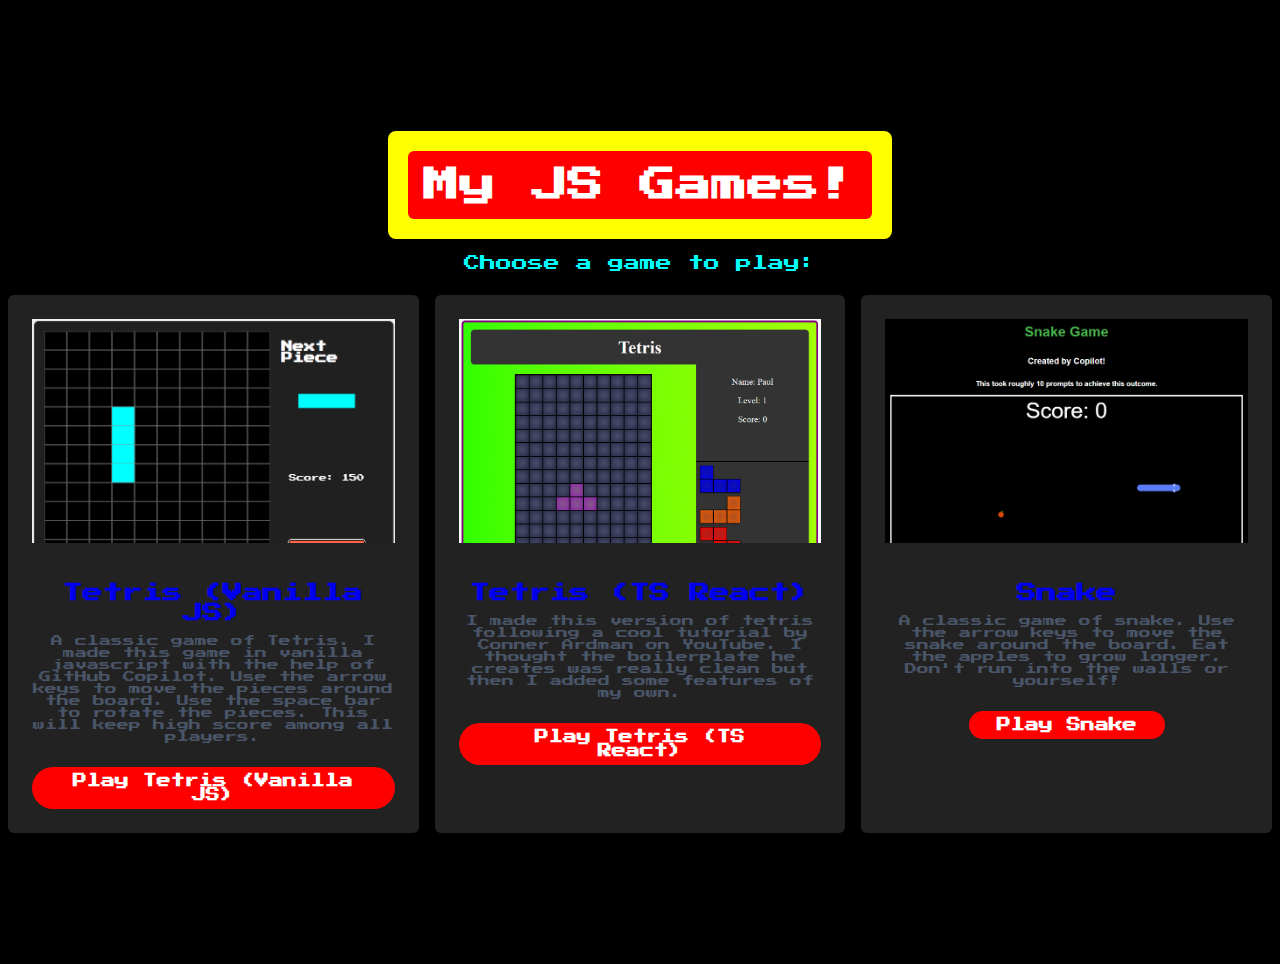
<file: index.html>
<!DOCTYPE html>
<html lang="en">
  <head>
    <meta charset="UTF-8" />
    <meta name="viewport" content="width=device-width, initial-scale=1.0" />
    <title>Paul Atkins' Games</title>
    <link href="styles.css" rel="stylesheet" />
  </head>
  <body>
    <div class="container">
      <div id="outer-heading">
        <h1 id="inner-heading">My JS Games!</h1>
      </div>
      <p>Choose a game to play:</p>
      <div class="grid">
        <a href="tetris/index.html" class="card">
          <div class="image-container">
            <img src="tetris/thumbnail.png" alt="Tetris" />
          </div>
          <div>
            <h2>Tetris (Vanilla JS)</h2>
            <p>
              A classic game of Tetris. I made this game in vanilla javascript
              with the help of GitHub Copilot. Use the arrow keys to move the
              pieces around the board. Use the space bar to rotate the pieces.
              This will keep high score among all players.
            </p>
            <span>Play Tetris (Vanilla JS)</span>
          </div>
        </a>
        <a href="tetris_react/index.html" class="card">
          <div class="image-container">
            <img src="tetris_react/thumbnail.png" alt="Tetris React" />
          </div>
          <div>
            <h2>Tetris (TS React)</h2>
            <p>
              I made this version of tetris following a cool tutorial by Conner
              Ardman on YouTube. I thought the boilerplate he creates was really
              clean but then I added some features of my own.
            </p>
            <span>Play Tetris (TS React)</span>
          </div>
        </a>

        <a href="snake/index.html" class="card">
          <div class="image-container">
            <img src="snake/thumbnail.png" alt="Snake" />
          </div>
          <div>
            <h2>Snake</h2>
            <p>
              A classic game of snake. Use the arrow keys to move the snake
              around the board. Eat the apples to grow longer. Don't run into
              the walls or yourself!
            </p>
            <span>Play Snake</span>
          </div>
        </a>
      </div>
    </div>
  </body>
</html>
</file>
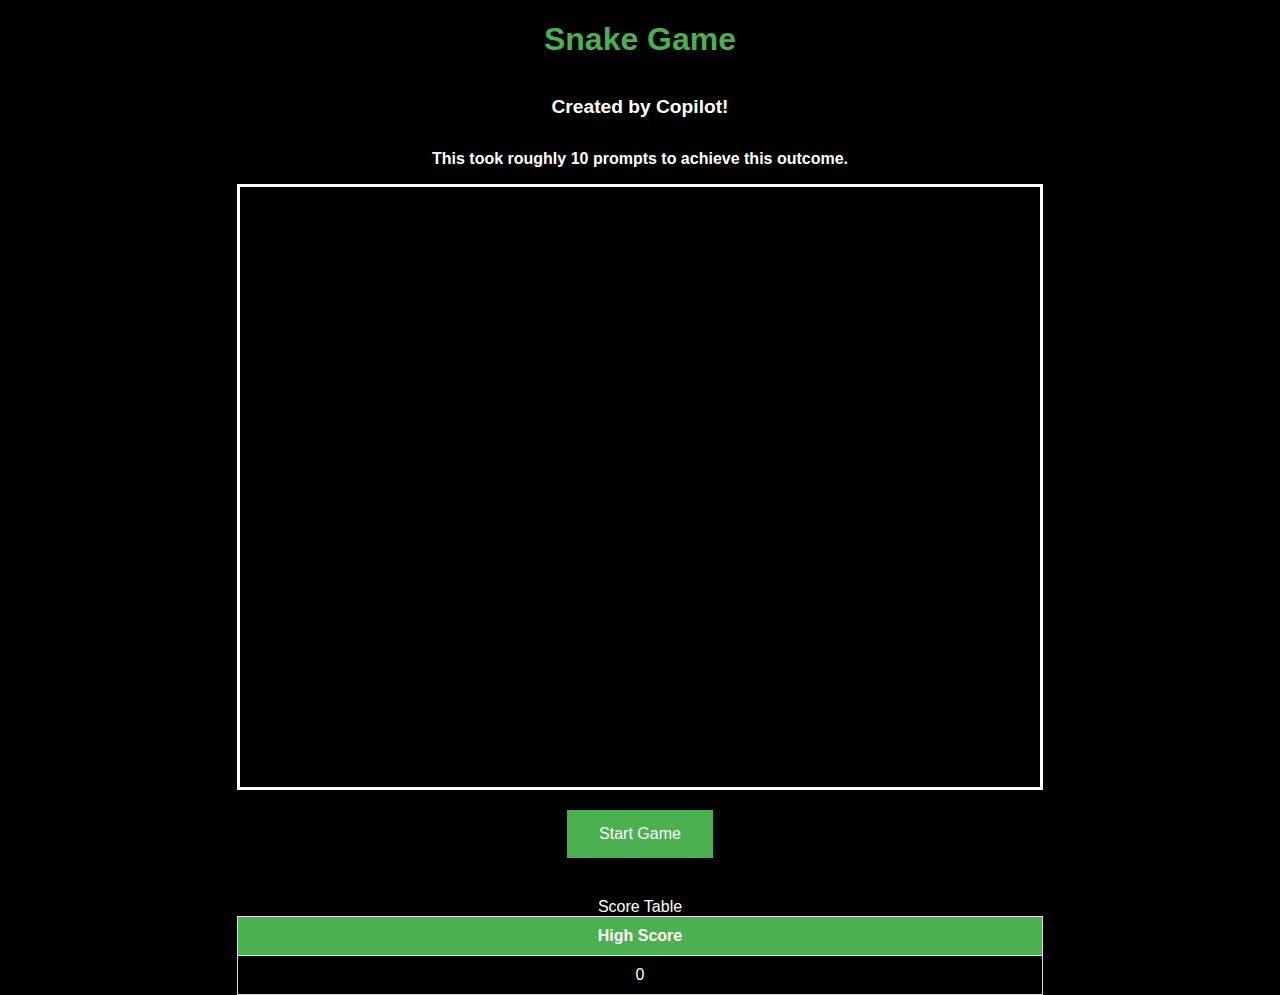
<file: snake/index.html>
<!DOCTYPE html>
<html lang="en">
  <head>
    <title>Snake Game</title>
    <link rel="stylesheet" type="text/css" href="styles.css" />
  </head>
  <body>
    <div id="game-container">
      <h1 id="game-title">Snake Game</h1>
      <h2 id="game-subtitle">Created by Copilot!</h2>
      <h3 id="prompt-count">
        This took roughly 10 prompts to achieve this outcome.
      </h3>
      <canvas id="game-board" width="800" height="600"></canvas>
      <button id="start-button">Start Game</button>
      <table id="score-table">
        <caption>
          Score Table
        </caption>
        <tr>
          <th>High Score</th>
        </tr>
        <tr>
          <td id="high-score">0</td>
        </tr>
      </table>
    </div>
    <script src="snake.js"></script>
  </body>
</html>
</file>
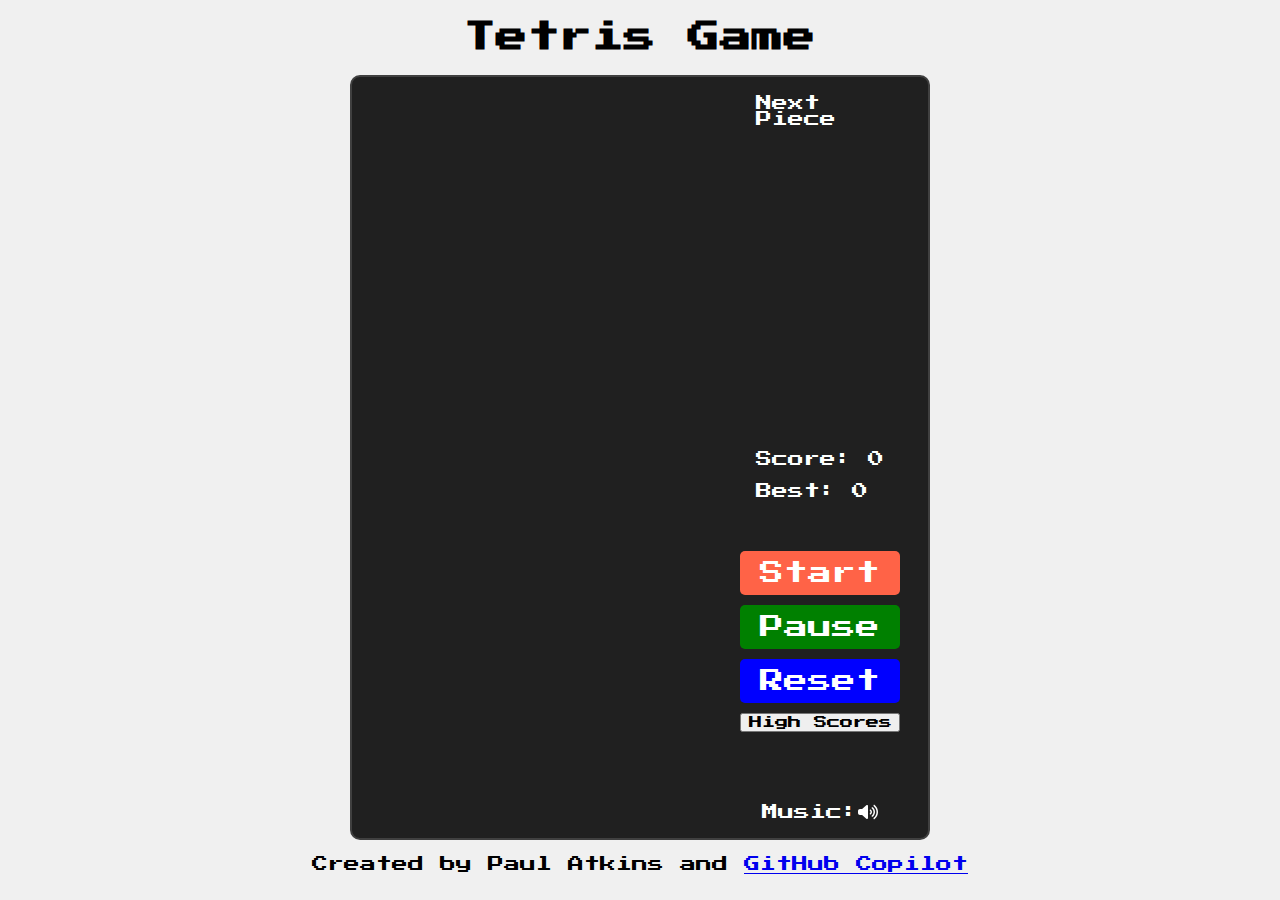
<file: tetris/index.html>
<!DOCTYPE html>
<html lang="en">
  <head>
    <meta charset="utf-8" />
    <meta name="viewport" content="width=device-width, initial-scale=1" />
    <script src="https://sdk.amazonaws.com/js/aws-sdk-2.814.0.min.js"></script>
    <link rel="stylesheet" type="text/css" href="styles.css" />
    <title>Tetris Game</title>
  </head>
  <body>
    <header>
      <h1>Tetris Game</h1>
    </header>
    <main>
      <section id="gameSection">
        <div id="gameOverOverlay"></div>
        <div id="gameOverScreen">
          <h1>Game Over</h1>
          <button class="button resetButton" id="restartButton">Restart</button>
        </div>
        <canvas id="gameCanvas" width="300" height="600"></canvas>
        <div id="rightColumn">
          <div id="nextPiece">
            <span>Next Piece</span>
            <canvas id="nextTetrominoCanvas" width="120" height="120"></canvas>
          </div>
          <div></div>
          <div>
            <span id="score"> Score: 0 </span>
            <br />
            <br />
            <span id="bestScore"> Best: 0 </span>
          </div>

          <div id="buttonContainer">
            <button class="button startButton" id="startButton">Start</button>
            <button class="button pauseButton" id="pauseButton">Pause</button>
            <button class="button resetButton" id="resetButton">Reset</button>
            <button id="highScoresButton">High Scores</button>
          </div>
          <div>
            Music:
            <svg
              id="speaker-on"
              xmlns="http://www.w3.org/2000/svg"
              height="16"
              width="20"
              viewBox="0 0 640 512"
            >
              <!--!Font Awesome Free 6.5.1 by @fontawesome - https://fontawesome.com License - https://fontawesome.com/license/free Copyright 2023 Fonticons, Inc.-->
              <path
                fill="#ffffff"
                d="M533.6 32.5C598.5 85.2 640 165.8 640 256s-41.5 170.7-106.4 223.5c-10.3 8.4-25.4 6.8-33.8-3.5s-6.8-25.4 3.5-33.8C557.5 398.2 592 331.2 592 256s-34.5-142.2-88.7-186.3c-10.3-8.4-11.8-23.5-3.5-33.8s23.5-11.8 33.8-3.5zM473.1 107c43.2 35.2 70.9 88.9 70.9 149s-27.7 113.8-70.9 149c-10.3 8.4-25.4 6.8-33.8-3.5s-6.8-25.4 3.5-33.8C475.3 341.3 496 301.1 496 256s-20.7-85.3-53.2-111.8c-10.3-8.4-11.8-23.5-3.5-33.8s23.5-11.8 33.8-3.5zm-60.5 74.5C434.1 199.1 448 225.9 448 256s-13.9 56.9-35.4 74.5c-10.3 8.4-25.4 6.8-33.8-3.5s-6.8-25.4 3.5-33.8C393.1 284.4 400 271 400 256s-6.9-28.4-17.7-37.3c-10.3-8.4-11.8-23.5-3.5-33.8s23.5-11.8 33.8-3.5zM301.1 34.8C312.6 40 320 51.4 320 64V448c0 12.6-7.4 24-18.9 29.2s-25 3.1-34.4-5.3L131.8 352H64c-35.3 0-64-28.7-64-64V224c0-35.3 28.7-64 64-64h67.8L266.7 40.1c9.4-8.4 22.9-10.4 34.4-5.3z"
              />
            </svg>
            <svg
              id="speaker-off"
              style="display: none"
              xmlns="http://www.w3.org/2000/svg"
              height="16"
              width="18"
              viewBox="0 0 576 512"
            >
              <!--!Font Awesome Free 6.5.1 by @fontawesome - https://fontawesome.com License - https://fontawesome.com/license/free Copyright 2023 Fonticons, Inc.-->
              <path
                fill="#ffffff"
                d="M301.1 34.8C312.6 40 320 51.4 320 64V448c0 12.6-7.4 24-18.9 29.2s-25 3.1-34.4-5.3L131.8 352H64c-35.3 0-64-28.7-64-64V224c0-35.3 28.7-64 64-64h67.8L266.7 40.1c9.4-8.4 22.9-10.4 34.4-5.3zM425 167l55 55 55-55c9.4-9.4 24.6-9.4 33.9 0s9.4 24.6 0 33.9l-55 55 55 55c9.4 9.4 9.4 24.6 0 33.9s-24.6 9.4-33.9 0l-55-55-55 55c-9.4 9.4-24.6 9.4-33.9 0s-9.4-24.6 0-33.9l55-55-55-55c-9.4-9.4-9.4-24.6 0-33.9s24.6-9.4 33.9 0z"
              />
            </svg>
          </div>
        </div>
        <div id="highScoresModal">
          <div class="modal-content">
            <span id="closeModalButton" class="close">&times;</span>
            <table id="highScoresTable"></table>
          </div>
        </div>
      </section>
    </main>
    <footer>
      <p>
        Created by Paul Atkins and
        <a href="https://copilot.github.com/" target="_blank" rel="noopener"
          >GitHub Copilot</a
        >
      </p>
    </footer>
    <script type="module" src="game.js"></script>
    <!-- Audio from https://opengameart.org/content/boom-pack-1 by dklon -->
    <audio
      id="theme-song"
      src="assets/sound/theme.mp3"
      preload="auto"
      loop
    ></audio>
  </body>
</html>
</file>
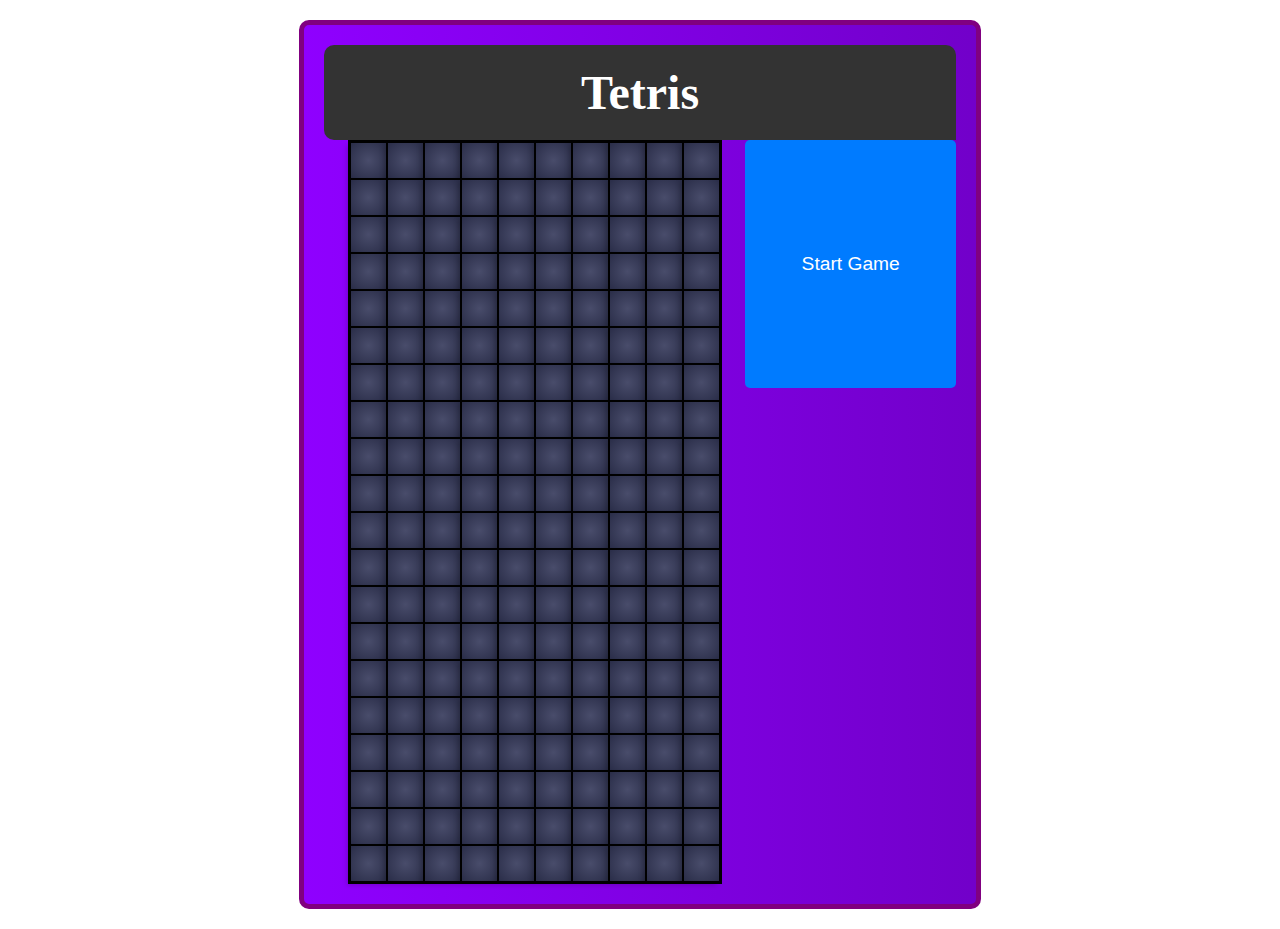
<file: tetris_react/index.html>
<!DOCTYPE html>
<html lang="en">
  <head>
    <meta charset="UTF-8" />
    <link rel="icon" type="image/ico" href="./favicon.ico" />
    <meta name="viewport" content="width=device-width, initial-scale=1.0" />
    <title>Vite + React + TS</title>
    <script type="module" crossorigin src="./assets/index-uSD48IZh.js"></script>
    <link rel="stylesheet" crossorigin href="./assets/index-CPfL8zJ_.css">
  </head>
  <body>
    <div id="root"></div>
  </body>
</html>
</file>
<file: styles.css>
@import url('https://fonts.googleapis.com/css2?family=Press+Start+2P&display=swap');
body {
  font-family: 'Press Start 2P', cursive;
  background-color: #000;
  color: #0ff;
  text-align: center;
  min-height: 100vh;
  padding: 1.5rem 0;
  display: flex;
  flex-direction: column;
  justify-content: center;
}

a {
  text-decoration: none;
}

.container {
  margin: 0 auto;
}

h1 {
  font-size: 2.25rem;
  margin-bottom: 1.5rem;
}

#outer-heading {
  background-color: #ff0; /* Yellow background */
  padding: 1.25rem; /* Larger padding to create a border effect */
  border-radius: 0.5rem; /* Slightly larger border radius */
  display: inline-block; /* To apply padding and background color only around the text */
}

#inner-heading {
  background-color: #f00; /* Red background */
  color: #fff; /* White text */
  padding: 1rem; /* Padding around the text */
  border-radius: 0.375rem; /* Rounded corners */
  display: inline-block; /* To apply padding and background color only around the text */
  margin: 0; /* Remove default margin */
}

p {
  margin-bottom: 1.5rem;
}

.grid {
  display: grid;
  grid-template-columns: repeat(1, minmax(0, 1fr));
  gap: 1rem;
}

@media (min-width: 640px) {
  .grid {
    grid-template-columns: repeat(2, minmax(0, 1fr));
  }
}

@media (min-width: 768px) {
  .grid {
    grid-template-columns: repeat(3, minmax(0, 1fr));
  }
}

.card {
  background-color: #222;
  font-size: 0.75rem;
  border-radius: 0.375rem;
  overflow: hidden;
  box-shadow: 0 10px 15px -3px rgba(0, 0, 0, 0.1),
    0 4px 6px -2px rgba(0, 0, 0, 0.05);
  transition: all 0.2s;
  text-decoration: none;
}

.card .image-container {
  height: 200px;
  overflow: hidden;
}

.card:hover {
  box-shadow: 0 25px 50px -12px rgba(0, 0, 0, 0.25);
  transform: scale(1.05);
}

.card img {
  width: 100%;
  object-fit: cover;
}

.card div {
  padding: 1.5rem;
}

.card h2 {
  font-size: 1.25rem;
  margin-bottom: 0.5rem;
}

.card p {
  color: #4a5568;
}

.card span {
  background-color: #f00;
  display: inline-block;
  padding: 0.5em 2em;
  font-size: 0.875rem;
  font-weight: 700;
  color: #fff;
  border-radius: 9999px; /* equivalent to Tailwind's rounded-full */
  transition: background-color 0.2s; /* equivalent to Tailwind's transition-colors duration-200 */
}

.card span:hover {
  background-color: #ff0; /* equivalent to Tailwind's bg-blue-600 */
}
</file>
<file: snake/styles.css>
body {
  background-color: #000;
  color: #fff;
  font-family: Arial, sans-serif;
  display: flex;
  justify-content: center;
  align-items: center;
  height: 100vh;
  margin: 0;
  padding: 0;
}

#game-title {
  font-size: 2em;
  color: #4caf50;
  text-align: center;
}

#game-subtitle {
  font-size: 1.2em;
  color: #fff;
  text-align: center;
}

#prompt-count {
  font-size: 1em;
  color: #fff;
  text-align: center;
}

#game-container {
  display: flex;
  flex-direction: column;
  height: 100vh; /* take up full viewport height */
  justify-content: space-between;
}
#game-board {
  flex-grow: 1; /* take up remaining space */
  border: 3px solid white; /* your border */
  box-sizing: border-box; /* new property */
}
#start-button {
  background-color: #4caf50; /* Green */
  border: none;
  color: white;
  padding: 15px 32px;
  text-align: center;
  text-decoration: none;
  display: block;
  font-size: 16px;
  margin: 20px auto;
  transition-duration: 0.4s;
  cursor: pointer;
}

#start-button:disabled {
  background-color: #ccc;
}

#start-button:hover {
  background-color: #45a049;
}

#score-table {
  color: #fff;
  margin: 20px auto;
  border-collapse: collapse;
  width: 100%;
}

#score-table th,
#score-table td {
  border: 1px solid #ddd;
  padding: 10px;
  text-align: center;
}

#score-table th {
  background-color: #4caf50;
  color: white;
}
</file>
<file: tetris/styles.css>
@import url('https://fonts.googleapis.com/css2?family=Press+Start+2P&display=swap');

:root {
  --background-color: #f0f0f0;
  --game-section-background: #202020;
  --overlay-color: rgba(0, 0, 0, 0.5);
  --game-over-screen-background: rgba(0, 0, 0, 0.8);
  --button-color: #ff6347;
  --button-hover-color: #ff4500;
  --pause-button-color: #008000;
  --pause-button-hover-color: #006400;
  --reset-button-color: #0000ff;
  --reset-button-hover-color: #00008b;
}

* {
  font-family: 'Press Start 2P', cursive;
}

body {
  background-color: var(--background-color);
  display: flex;
  flex-direction: column;
  align-items: center;
  height: 100vh;
  margin: 0;
  padding: 0;
}

/* CSS */
#highScoresModal {
  display: none; /* Hidden by default */
  position: fixed; /* Stay in place */
  z-index: 1; /* Sit on top */
  left: 0;
  top: 0;
  width: 100%; /* Full width */
  height: 100%; /* Full height */
  overflow: auto; /* Enable scroll if needed */
  background-color: rgb(0, 0, 0); /* Fallback color */
  background-color: rgba(0, 0, 0, 0.4); /* Black w/ opacity */
}

/* Modal Content/Box */
#highScoresModal .modal-content {
  background-color: #fefefe;
  margin: 15% auto; /* 15% from the top and centered */
  padding: 20px;
  border: 1px solid #888;
  width: 80%; /* Could be more or less, depending on screen size */
}

/* The Close Button */
#highScoresModal .close {
  color: #aaa;
  float: right;
  font-size: 28px;
  font-weight: bold;
}

#highScoresModal .close:hover,
#highScoresModal .close:focus {
  color: black;
  text-decoration: none;
  cursor: pointer;
}

#gameSection {
  display: grid;
  grid-template-columns: 1fr;
  grid-template-rows: auto;
  align-items: center;
  justify-content: center;
  background-color: var(--game-section-background);
  padding: 2vh;
  border: 2px solid #404040;
  border-radius: 10px;
  max-width: 90vw;
  margin: auto;
}

#gameCanvas {
  grid-row: 1;
  width: 100%;
  height: 60vh;
}

#rightColumn {
  grid-row: 2;
  display: grid;
  grid-template-rows: 1fr 1fr 1fr;
  align-items: center;
  justify-items: center;
  color: white;
  height: 100%;
}

#rightColumn > div:last-child {
  display: flex;
  justify-content: center;
  align-items: center;
  margin-top: 8vh;
}

#nextPiece {
  display: flex;
  flex-direction: column;
  align-items: center;
  justify-content: center;
  width: 60vw;
  height: 60vw;
}

#score {
  font-size: 1em;
}

#gameOverOverlay {
  display: none;
  position: absolute;
  top: 0;
  left: 0;
  width: 100%;
  height: 100%;
  background-color: var(--overlay-color);
}

#gameOverScreen {
  display: none;
  position: absolute;
  top: 50%;
  left: 50%;
  transform: translate(-50%, -50%);
  background-color: var(--game-over-screen-background);
  color: white;
  padding: 20px;
  border-radius: 10px;
  text-align: center;
  z-index: 1;
}

#buttonContainer {
  display: flex;
  flex-direction: column;
  gap: 10px;
}

.button {
  font-size: 1.5em;
  padding: 10px 20px;
  color: white;
  border: none;
  border-radius: 5px;
  cursor: pointer;
  transition: background-color 0.3s ease;
}

.startButton {
  background-color: var(--button-color);
}

.startButton:hover {
  background-color: var(--button-hover-color);
}

.pauseButton {
  background-color: var(--pause-button-color);
}

.pauseButton:hover {
  background-color: var(--pause-button-hover-color);
}

.resetButton {
  background-color: var(--reset-button-color);
}

.resetButton:hover {
  background-color: var(--reset-button-hover-color);
}

.speaker-icon {
  width: 1em;
  height: 1em;
  cursor: pointer;
}

@media (min-width: 767px) {
  body {
    overflow: hidden;
  }
  #nextPiece {
    width: 80%;
    height: 80%;
  }
  #gameSection {
    grid-template-columns: 2fr 1fr;
    grid-template-rows: auto;
  }
  #gameCanvas {
    grid-row: 1 / span 2;
    height: 80vh;
  }
  #rightColumn {
    grid-row: 1;
    justify-content: center;
  }
  #score {
    font-size: 1em;
  }
}

@media (max-width: 767px) {
  header {
    font-size: 0.5em; /* Make the text smaller */
  }

  body {
    overflow: auto; /* Allow scrolling on small screens */
  }

  #gameSection {
    grid-template-columns: 1fr; /* Stack the game and the controls vertically */
    grid-template-rows: auto auto;
    font-size: 0.5em; /* Make the text smaller */
  }

  #gameCanvas {
    grid-row: 1; /* Put the game above the controls */
    height: 50vh; /* Adjust as needed */
  }

  #rightColumn {
    grid-row: 2; /* Put the controls below the game */
    height: 35vh; /* Adjust as needed */
  }

  #nextPiece {
    width: 100%; /* Adjust as needed */
    height: 100%; /* Adjust as needed */
    /* font-size: 0.5em; Make the text smaller */
  }

  #nextTetrominoCanvas {
    width: 50%; /* Adjust as needed */
    height: 80%; /* Adjust as needed */
  }

  #score {
    /* font-size: .75em; Make the text smaller */
  }

  #buttonContainer {
    width: 100%; /* Adjust as needed */
  }

  footer {
    font-size: 0.5em; /* Make the text smaller */
  }
}
</file>
<file: tetris_react/assets/index-CPfL8zJ_.css>
@keyframes psychedelic{0%{background-position:0% 50%}50%{background-position:100% 50%}to{background-position:0% 50%}}.container{background:linear-gradient(270deg,red,#ff7f00,#ff0,#0f0,#00f,indigo,#8f00ff);background-size:1400% 1400%;animation:psychedelic 20s ease infinite;border:5px solid purple;border-radius:10px;padding:20px;width:50%;margin:20px auto}.App{display:grid;grid-template-areas:"title title" "game controls";grid-template-columns:2fr 1fr;gap:0px}header{grid-area:title;text-align:center;background-color:#333;border-radius:10px 10px 0}header>h1{color:#fff;font-size:3em;margin:0;padding:20px}.controls{grid-area:controls;display:grid;grid-template-rows:1fr 1fr 1fr;gap:0px}.scoreboard,.upcoming,.power-ups{padding:10px;font-size:1.5em;color:#fff;background-color:#333;border-bottom:2px solid black;text-align:center;width:-webkit-fill-available;margin:0 auto}.upcoming{display:flex;flex-direction:column-reverse;justify-content:flex-end;gap:10px;height:25vh}.controls>div:last-child{border-bottom-right-radius:10px}.start-game-button{padding:10px 20px;font-size:1.2em;color:#fff;background-color:#007bff;border:none;border-radius:5px;cursor:pointer;transition:background-color .3s ease}.start-game-button:hover{background-color:#0056b3}.board{background-color:#0003;border:2px solid black;-webkit-user-select:none;user-select:none;margin:auto;grid-area:game}.row{display:flex}.cell{width:35px;aspect-ratio:1;border:1px solid black;box-shadow:-3px 3px 5px #0003;background:radial-gradient(circle at center,#ffffff1a,#0003)}.cell.hidden{visibility:hidden}.cell.Empty{background-color:#34385a}.cell.I{background:radial-gradient(circle at center,#50e3e6b3,#50e3e6)}.cell.O{background:radial-gradient(circle at center,#e39f02b3,#e39f02)}.cell.T{background:radial-gradient(circle at center,#8e24aab3,#8e24aa)}.cell.S{background:radial-gradient(circle at center,#02e34cb3,#02e34c)}.cell.Z{background:radial-gradient(circle at center,#e30202b3,#e30202)}.cell.L{background:radial-gradient(circle at center,#e35b02b3,#e35b02)}.cell.J{background:radial-gradient(circle at center,#0202e3b3,#0202e3)}@media only screen and (max-width: 600px){.App{grid-template-areas:"title" "game" "controls";grid-template-columns:1fr}.container{max-width:100%}}
</file>
